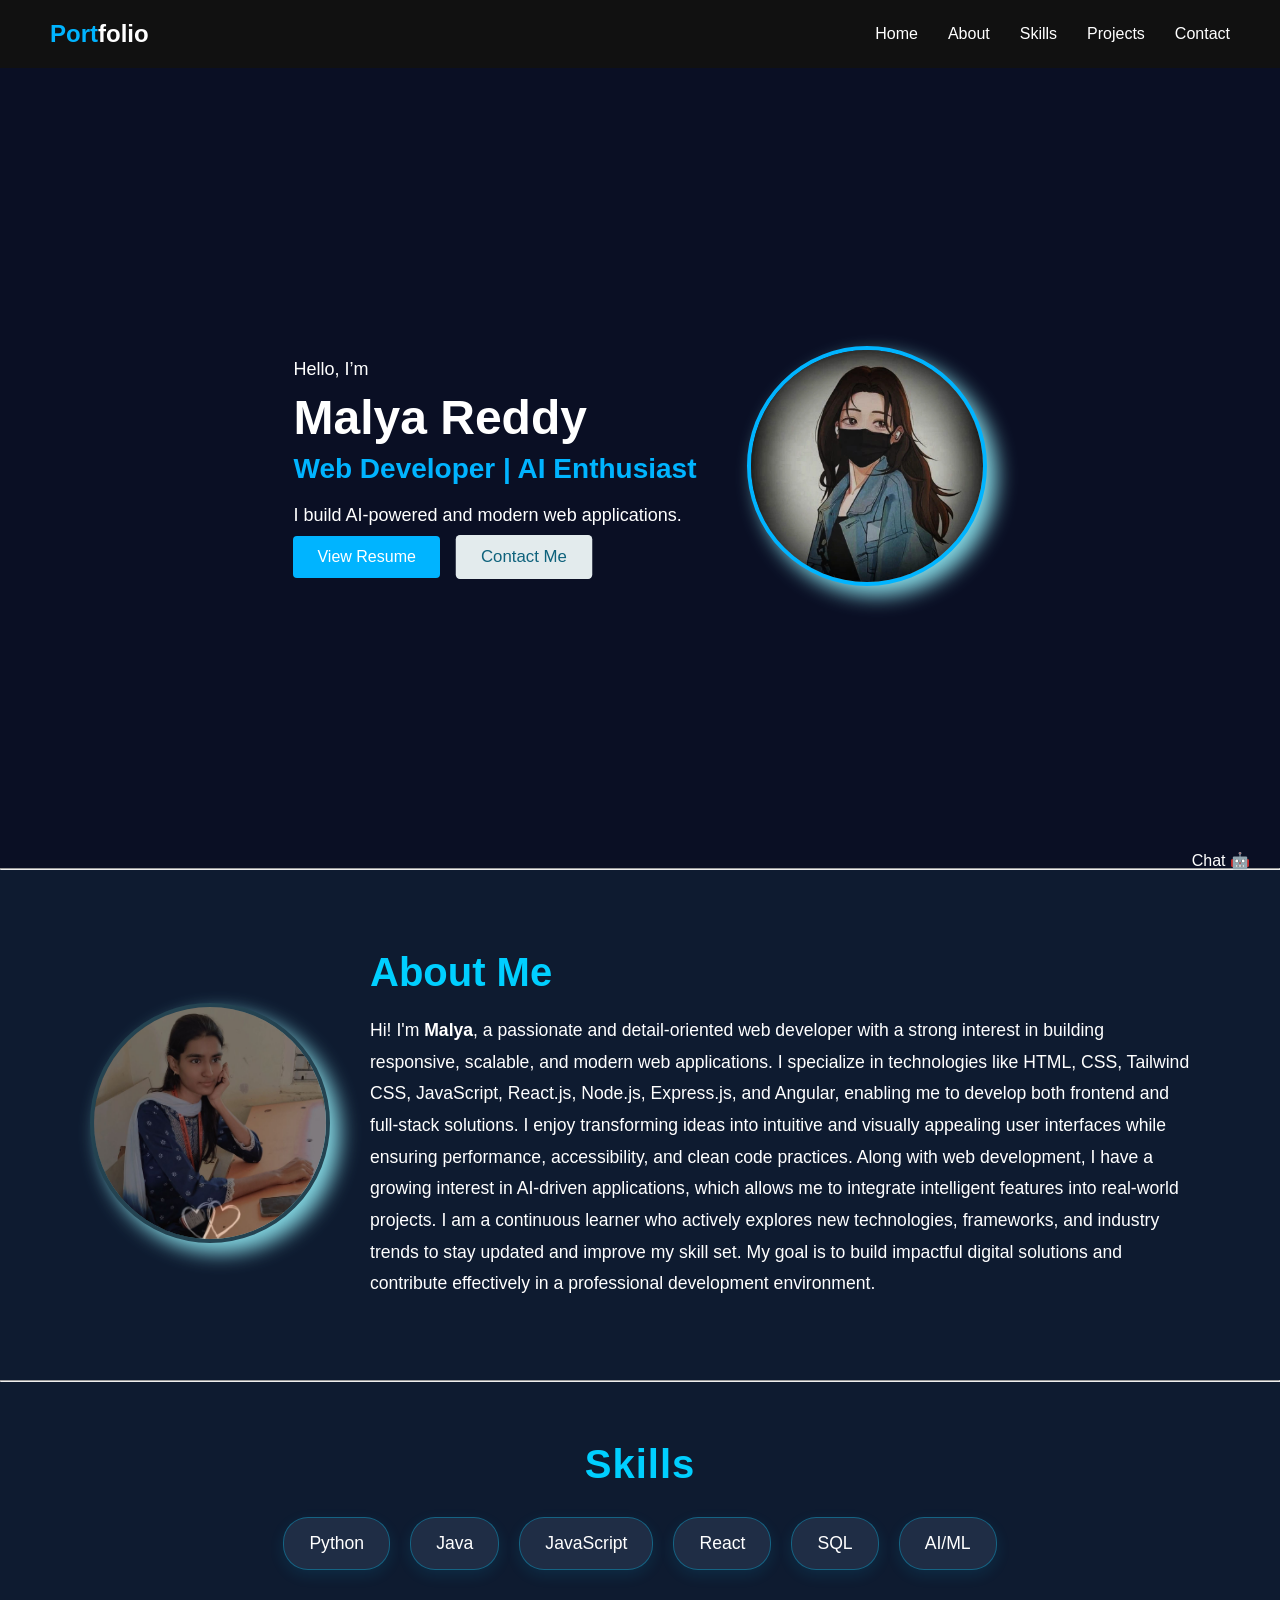
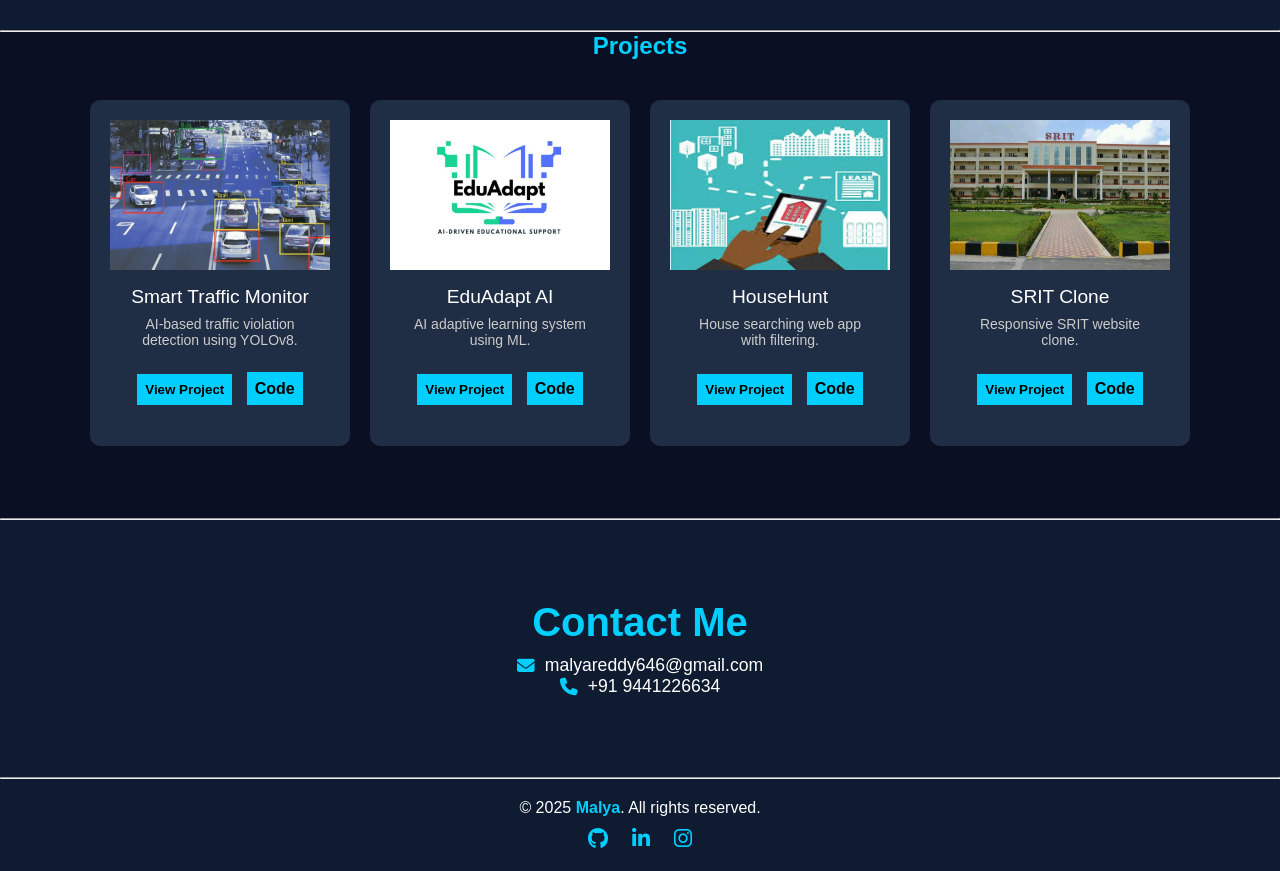
<file: index.html>
<!DOCTYPE html>
<html lang="en">
<head>
<meta charset="UTF-8">
<meta name="viewport" content="width=device-width, initial-scale=1.0">
<title>Malya Portfolio</title>

<link rel="stylesheet" href="style.css">

<link rel="stylesheet" href="https://cdnjs.cloudflare.com/ajax/libs/font-awesome/6.4.0/css/all.min.css">
<link rel="stylesheet" href="https://cdn.jsdelivr.net/npm/bootstrap-icons@1.10.5/font/bootstrap-icons.css">
</head>

<body>

<header>
<div class="logo">
<span class="logo-name">Port</span><span class="logo-portfolio">folio</span>
</div>

<nav>
<ul class="nav-menu">
<li><a href="#home">Home</a></li>
<li><a href="#about">About</a></li>
<li><a href="#skills">Skills</a></li>
<li><a href="#portfolio">Projects</a></li>
<li><a href="#contact">Contact</a></li>
</ul>
</nav>
</header>

<!-- HERO -->
<section class="hero" id="home">
<div class="hero-content">
<div class="text">
<p>Hello, I’m</p>
<h1>Malya Reddy</h1>
<h2>Web Developer | AI Enthusiast</h2>

<p>I build AI-powered and modern web applications.</p>

<div class="hero-buttons">
<a href="Malya_resume.pdf" class="btn" target="_blank">View Resume</a>
<a href="#contact" class="btn btn-outline">Contact Me</a>
</div>
</div>

<div class="avatar">
<img src="images/avatar.jpg">
</div>
</div>
</section>

<hr>

<!-- ABOUT -->
<section class="about" id="about">
<div class="about-container">
<div class="about-image">
<img src="images/me.png">
</div>

<div class="about-text">
<h1>About Me</h1>
<p>
Hi! I'm <strong>Malya</strong>, a passionate and detail-oriented web developer with a strong interest in building responsive, scalable, and modern web applications. I specialize in technologies like HTML, CSS, Tailwind CSS, JavaScript, React.js, Node.js, Express.js, and Angular, enabling me to develop both frontend and full-stack solutions.

I enjoy transforming ideas into intuitive and visually appealing user interfaces while ensuring performance, accessibility, and clean code practices. Along with web development, I have a growing interest in AI-driven applications, which allows me to integrate intelligent features into real-world projects.

I am a continuous learner who actively explores new technologies, frameworks, and industry trends to stay updated and improve my skill set. My goal is to build impactful digital solutions and contribute effectively in a professional development environment.
</p>
</div>
</div>
</section>

<hr>

<!-- SKILLS -->
<section class="knowlge" id="skills">
<h1>Skills</h1>

<div class="skills-radar">
<ul>
<li>Python</li>
<li>Java</li>
<li>JavaScript</li>
<li>React</li>
<li>SQL</li>
<li>AI/ML</li>
</ul>
</div>
</section>

<hr>

<!-- PROJECTS -->
<section id="portfolio">
<h1 style="text-align:center; color:#00cfff;">Projects</h1>

<div class="projects">

<!-- Traffic -->
<div class="project-card">
<img class="project-img" src="images/traffic.jpg">
<div class="project-content">
<div>
<div class="project-title">Smart Traffic Monitor</div>
<div class="project-desc">AI-based traffic violation detection using YOLOv8.</div>
</div>

<div>
<button class="project-link" onclick="openProject(0)">View Project</button>
<a href="https://github.com/Malya-reddy/Smart-Traffic-Monitor" target="_blank" class="project-link">Code</a>
</div>
</div>
</div>

<!-- Edu -->
<div class="project-card">
<img class="project-img" src="images/ai.jpg">
<div class="project-content">
<div>
<div class="project-title">EduAdapt AI</div>
<div class="project-desc">AI adaptive learning system using ML.</div>
</div>

<div>
<button class="project-link" onclick="openProject(1)">View Project</button>
<a href="https://github.com/Malya-reddy/EDUADAPT-AI" target="_blank" class="project-link">Code</a>
</div>
</div>
</div>

<!-- House -->
<div class="project-card">
<img class="project-img" src="images/house.jpg">
<div class="project-content">
<div>
<div class="project-title">HouseHunt</div>
<div class="project-desc">House searching web app with filtering.</div>
</div>

<div>
<button class="project-link" onclick="openProject(2)">View Project</button>
<a href="https://github.com/Malya-reddy/HouseHunt" target="_blank" class="project-link">Code</a>
</div>
</div>
</div>

<!-- SRIT -->
<div class="project-card">
<img class="project-img" src="images/srit.jpg">
<div class="project-content">
<div>
<div class="project-title">SRIT Clone</div>
<div class="project-desc">Responsive SRIT website clone.</div>
</div>

<div>
<button class="project-link" onclick="openProject(3)">View Project</button>
<a href="https://github.com/Malya-reddy/srit-clone-website" target="_blank" class="project-link">Code</a>
</div>
</div>
</div>

</div>
</section>

<hr>

<!-- CONTACT -->
<section class="contact" id="contact">
<h1>Contact Me</h1>

<div class="info-box">
<i class="fas fa-envelope"></i> malyareddy646@gmail.com
</div>

<div class="info-box">
<i class="fas fa-phone"></i> +91 9441226634
</div>
</section>

<!-- CHATBOT -->
<div class="chatbot">
<div class="chat-header" onclick="toggleChat()">Chat 🤖</div>

<div class="chat-body" id="chatBody">
<div id="messages"></div>
<input type="text" id="userInput" placeholder="Ask me..." onkeypress="handleKey(event)">
</div>
</div>

<script src="project.js"></script>
<script src="script.js"></script>

<hr>
  <footer class="footer">
  <div class="footer-container">
    <p>&copy; 2025 <span class="brand">Malya</span>. All rights reserved.</p>
    <div class="footer-social">
      <a href="https://github.com/Malya-reddy" target="_blank"><i class="fab fa-github"></i></a>
      <a href="https://www.linkedin.com/in/malya-reddy/" target="_blank"><i class="fab fa-linkedin-in"></i></a>
      <a href="https://instagram.com/" target="_blank"><i class="fab fa-instagram"></i></a>
    </div>
  </div>
</footer>

</body>
</html>
</file>
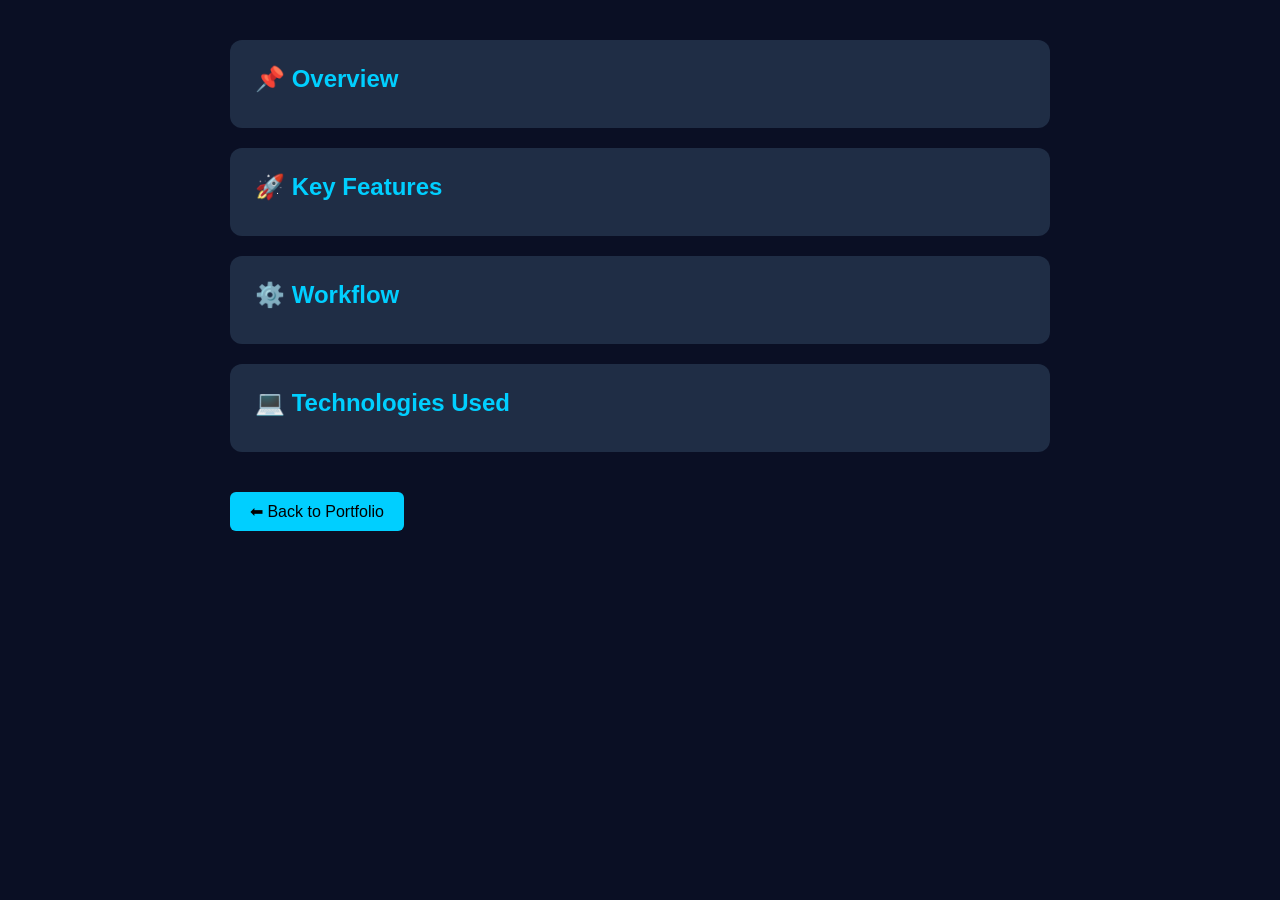
<file: project.html>
<!DOCTYPE html>
<html>
<head>
<title>Project Details</title>
<link rel="stylesheet" href="style.css">

<style>
.container {
  max-width: 900px;
  margin: auto;
  padding: 40px;
}

.card {
  background: #1f2d45;
  padding: 25px;
  border-radius: 12px;
  margin-bottom: 20px;
}

h1 { color: #00cfff; }
h2 { color: #00cfff; margin-bottom: 10px; }

ul {
  padding-left: 20px;
}

li {
  margin-bottom: 8px;
}

.back-btn {
  display: inline-block;
  margin-top: 20px;
  padding: 10px 20px;
  background: #00cfff;
  color: black;
  text-decoration: none;
  border-radius: 6px;
}
</style>
</head>

<body>

<div class="container">

<h1 id="title"></h1>

<div class="card">
<h2>📌 Overview</h2>
<p id="overview"></p>
</div>

<div class="card">
<h2>🚀 Key Features</h2>
<ul id="features"></ul>
</div>

<div class="card">
<h2>⚙️ Workflow</h2>
<ul id="flow"></ul>
</div>

<div class="card">
<h2>💻 Technologies Used</h2>
<p id="tech"></p>
</div>

<a href="index.html" class="back-btn">⬅ Back to Portfolio</a>

</div>

<script>
const data = JSON.parse(localStorage.getItem("project"));

document.getElementById("title").textContent = data.title;
document.getElementById("overview").textContent = data.overview;
document.getElementById("tech").textContent = data.tech;

// Features
data.features.forEach(item => {
  let li = document.createElement("li");
  li.textContent = item;
  document.getElementById("features").appendChild(li);
});

// Flow
data.flow.forEach(item => {
  let li = document.createElement("li");
  li.textContent = item;
  document.getElementById("flow").appendChild(li);
});
</script>

</body>
</html>
</file>
<file: style.css>
/** { margin: 0; padding: 0; box-sizing: border-box; font-family: sans-serif; }

body { background: #0a0f24; color: #fff; }

header {
  display: flex; align-items: center; justify-content:space-between;
  padding: 20px 50px; background: #111;
}
.topnav { display: flex; list-style: none; gap: 30px; }
.topnav li.active a,
.topnav li a:hover { color: #00b4ff; }
.topnav a { color: #fff; text-decoration: none; font-size: 16px; }*/
/*.home{
    /*color:aliceblue;
    padding-right:10% ;
    text-align: right;
    font-size: small;*/
 /* background: linear-gradient(rgba(0,0,0,0.6), #222), url('images/bg.jpg') center/cover no-repeat;
  color: white;
  height: 100vh;
  display: flex;
  justify-content: center;
  align-items: center;
  text-align: center;
}
.text{
    text-size-adjust: inherit;
    text-align: left;
    padding:initial;
    margin:30%;
    justify-content: flex-start;
    object-position: top;
}
.image{
  border-radius: 50%;
   float: left;
  clip-path: circle(50%);
  shape-outside: circle(50%);
  display: flex;
  justify-content: center;
  object-fit: cover;
  object-position: 0cqmin;
 filter: drop-shadow(8px 8px 10px rgb(131, 214, 225));
}*/
* { margin: 0; padding: 0; box-sizing: border-box; font-family: sans-serif; }

body { background: #0a0f24; color: #fff; }

header {
  position: sticky;
  top: 0; /* Add this line */
  z-index: 1000; /* Add this line */
  display: flex;
  align-items: center;
  justify-content: space-between;
  padding: 20px 50px;
  background: #111;
}

.logo {
  font-size: 24px;
  font-weight: bold;
}

.logo-name {
  color: #00b4ff; /* Blue */
}

.logo-portfolio {
  color: #ffffff; /* White */
}

.nav-menu { display: flex; list-style: none; gap: 30px; }
.nav-menu li.active { 
color:white;
}
.nav-menu li a:hover { color:#00b4ff;}
.nav-menu a { color: white; text-decoration:none; font-size: 16px; }


.hero {
  display: flex; align-items: center; justify-content: center;
  height: calc(100vh - 100px); padding: 0 50px;
}
.hero-content { display: flex; align-items: center; gap: 50px; }
.hero .text p { margin-bottom: 10px; font-size: 18px; }
.hero .text h1 { font-size: 48px; margin-bottom: 8px; }
.hero .text h2 { font-size: 28px; margin-bottom: 20px; color: #00b4ff; }
.hero .text p + p { max-width: 400px; margin-bottom: 20px; }

.hero-buttons .btn {
  display: inline-block; margin-right: 15px; padding: 12px 24px;
  background: #00b4ff; color: #fff; border-radius: 4px; text-decoration: none;
}
.hero-buttons .btn-outline {background-color: #e3ebed;
  color: #0e627c;
  transform: scale(1.05);
  cursor: pointer; }

.avatar img {
  width: 240px;
  height: 240px;
  border-radius: 50%; /* Makes it a circle */
  border: 4px solid #00b4ff; /* Blue border */
  filter: drop-shadow(10px 10px 10px rgb(131, 214, 225)); /* Shadow effect */
}


.about {
  background-color: #0e1b30;
  color: #ffffff;
  padding: 80px 20px;
}

.about-container {
  display: flex;
  flex-wrap: wrap;
  justify-content: space-between;
  align-items: center;
  max-width: 1100px;
  margin: 0 auto;
  gap: 40px;
}

.about-image img {
   width: 240px; height: 240px; border-radius: 50%;
  border:  4px solid #244351;
  filter: drop-shadow(10px 10px 10px rgb(131, 214, 225));
}

.about-text {
  flex: 1 1 600px;
}

.about-text h1 {
  font-size: 2.5rem;
  color: #00cfff;
  margin-bottom: 20px;
}

.about-text p {
  font-size: 1.1rem;
  line-height: 1.8;
  color: white;
}



/* Skills Section Styling */
.knowlge {
  background-color: #0e1b30;
  color: #ffffff;
  padding: 60px 20px;
  text-align: center;
}

.knowlge h1 {
  font-size: 2.5rem;
  margin-bottom: 30px;
  color: #00cfff;
  letter-spacing: 1px;
}

/* Skills List Styling */
.skills-radar ul {
  list-style: none;
  padding: 0;
  display: flex;
  justify-content: center;
  flex-wrap: wrap;
  gap: 20px;
}

.skills-radar li {
  background-color: #1f2d45;
  padding: 15px 25px;
  border-radius: 25px;
  font-size: 1.1rem;
  transition: 0.3s ease;
  box-shadow: 0 5px 15px rgba(0, 195, 255, 0.1);
  border: 1px solid #00cfff55;
}

.skills-radar li:hover {
  background-color: #00cfff;
  color: #0e1b30;
  transform: scale(1.05);
  cursor: pointer;
}

 .projects {
            display: grid;
            grid-template-columns: repeat(auto-fit, minmax(280px, 1fr));
            gap: 2rem;
            margin-bottom: 2rem;
        }
        .project-card {
            background: var(--card-bg);
            box-shadow: var(--shadow);
            border-radius: 10px;
            overflow: hidden;
            transition: transform 0.2s;
            display: flex;
            flex-direction: column;
        }
        .project-card:hover {
            transform: translateY(-5px) scale(1.03);
            box-shadow: 0 8px 32px rgba(45,137,239,0.15);
        }
        .project-img {
            width: 100%;
            height: 160px;
            object-fit: cover;
            background: #c70c0c;
        }
        .project-content {
            padding: 1rem;
            flex: 1;
            display: flex;
            flex-direction: column;
            justify-content: space-between;
        }
        .project-title {
            font-size: 1.2rem;
            color: var(--primary);
            margin: 0 0 0.5rem 0;
        }
        .project-desc {
            font-size: 1rem;
            margin-bottom: 1rem;
            color: #444;
        }
        .project-link {
            align-self: flex-end;
            text-decoration: none;
            color: var(--accent);
            font-weight: 700;
            transition: color 0.2s;
        }
        .project-link:hover {
            color: var(--primary);
        }

.contact {
  background-color: #0e1b30;
  color: #ffffff;
  padding: 80px 20px;
  text-align: center;
}

.contact-container {
  max-width: 900px;
  margin: auto;
}

.contact h1 {
  font-size: 2.5rem;
  color: #00cfff;
  margin-bottom: 10px;
}

.contact p {
  font-size: 1rem;
  color: #ccc;
  margin-bottom: 40px;
}

.contact-info {
  display: flex;
  flex-direction: column;
  gap: 15px;
  margin-bottom: 40px;
}

.info-box {
  display: flex;
  align-items: center;
  justify-content: center;
  gap: 10px;
  font-size: 1.1rem;
}

.info-box i {
  color: #00cfff;
}

 


.footer {
  background-color: #0e1b30;
  color: #fff;
  padding: 20px 0;
  text-align: center;
}

.footer-container {
  max-width: 1000px;
  margin: 0 auto;
  padding: 0 20px;
}

.footer .brand {
  color: #00cfff;
  font-weight: bold;
}

.footer-social {
  margin-top: 10px;
}

.footer-social a {
  color: #00cfff;
  margin: 0 10px;
  font-size: 1.3rem;
  transition: 0.3s ease;
}

.footer-social a:hover {
  color: #ffffff;
  transform: scale(1.2);
}

.project-card {
  background: #1f2d45;
  padding: 20px;
  width: 250px;
  border-radius: 10px;
  text-align: center;
}

.project-card button {
  margin-top: 10px;
  padding: 8px;
  background: #00cfff;
  border: none;
  cursor: pointer;
}

/* CHATBOT */
.chatbot {
  position: fixed;
  bottom: 20px;
  right: 20px;
  width: 250px;
}

.chat-header {
  background: transparent;
  padding: 10px;
  cursor: pointer;
  text-align: right;
}

.chat-body {
  display: none;
  background: #111;
  padding: 10px;
}

#messages {
  height: 150px;
  overflow-y: auto;
  font-size: 14px;
}

.projects {
display:flex;
flex-wrap:wrap;
gap:20px;
justify-content:center;
padding:40px;
}

.project-card {
background:#1f2d45;
padding:20px;
width:260px;
border-radius:10px;
}

.project-img {
width:100%;
height:150px;
object-fit:cover;
}

.project-link {
margin:5px;
padding:8px;
background:#00cfff;
border:none;
cursor:pointer;
color:#000;
}

.project-desc {
  color: #ccc;   /* light grey */
  font-size: 14px;
  margin-top: 5px;
}
</file>
